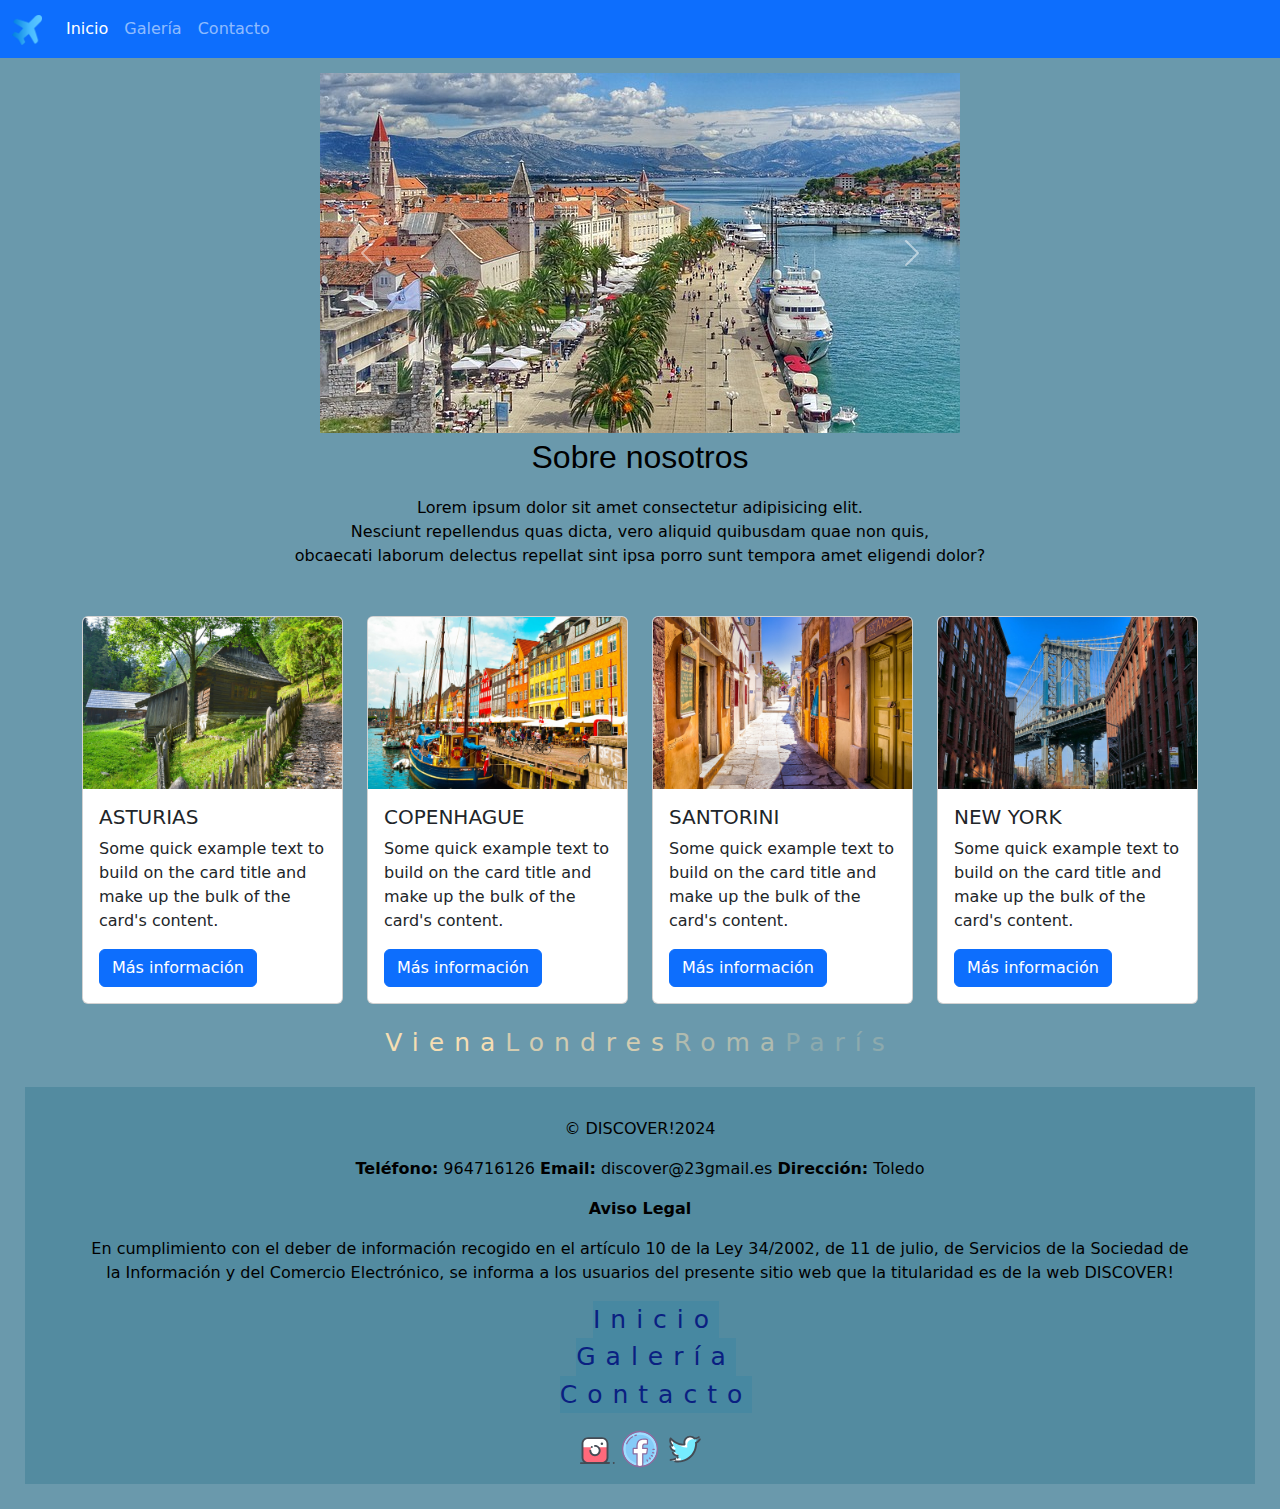
<file: index.html>
<!DOCTYPE html>
<html lang="es">
  <head>
    <meta charset="UTF-8">
    <meta name="viewport" content="width=device-width, initial-scale=1.0">
    <title>Discover</title>
    <!--ENLACE A BOOTSTRAP-->
    <link
      href="https://cdn.jsdelivr.net/npm/bootstrap@5.3.3/dist/css/bootstrap.min.css"
      rel="stylesheet"
      integrity="sha384-QWTKZyjpPEjISv5WaRU9OFeRpok6YctnYmDr5pNlyT2bRjXh0JMhjY6hW+ALEwIH"
      crossorigin="anonymous"
    >
    <!--ENLACE A CSS-->
    <link rel="stylesheet" href="./CSS/style.css">
    <!--ENLACE A FAVICÓN-->
    <link rel="icon" href="./assets/avion.png">
  </head>
  <body>
    <header>
      <!--BARRA DE NAVEGACIÓN-->
      <nav class="navbar navbar-expand-lg bg-primary" data-bs-theme="dark">
        <div class="container-fluid">
          <a class="navbar-brand" href="index.html"
            ><img src="assets/avion.png" alt=""
          ></a>
          <button
            class="navbar-toggler"
            type="button"
            data-bs-toggle="collapse"
            data-bs-target="#navbarNav"
            aria-controls="navbarNav"
            aria-expanded="false"
            aria-label="Toggle navigation"
          >
            <span class="navbar-toggler-icon"></span>
          </button>
          <div class="collapse navbar-collapse" id="navbarNav">
            <ul class="navbar-nav">
              <li class="nav-item">
                <a class="nav-link active" aria-current="page" href="index.html"
                  >Inicio</a
                >
              </li>
              <li class="nav-item">
                <a class="nav-link" href="/views/galeria.html">Galería</a>
              </li>
              <li class="nav-item">
                <a class="nav-link" href="/views/contacto.html">Contacto</a>
              </li>
            </ul>
          </div>
        </div>
      </nav>
    </header>
    <main>
           <!--CARRUSEL DE IMÁGENES-->
       <div id="carouselExample" class="carousel slide">
        <div class="carousel-inner">
          <div class="carousel-item active">
            <img src="assets/1.jpg" class="d-block w-100" alt="...">
          </div>
          <div class="carousel-item">
            <img src="assets/2.jpg" class="d-block w-100" alt="...">
          </div>
          <div class="carousel-item">
            <img src="assets/3.jpg" class="d-block w-100" alt="...">
          </div>
          <div class="carousel-item">
            <img src="assets/4.jpg" class="d-block w-100" alt="...">
          </div>
          <div class="carousel-item">
            <img src="assets/5.jpg" class="d-block w-100" alt="...">
          </div>
        </div>
        <button class="carousel-control-prev" type="button" data-bs-target="#carouselExample" data-bs-slide="prev">
          <span class="carousel-control-prev-icon" aria-hidden="true"></span>
          <span class="visually-hidden">Previous</span>
        </button>
        <button class="carousel-control-next" type="button" data-bs-target="#carouselExample" data-bs-slide="next">
          <span class="carousel-control-next-icon" aria-hidden="true"></span>
          <span class="visually-hidden">Next</span>
        </button>
      </div>
        <div class="about">
          <h2>Sobre nosotros</h2>
          <p>Lorem ipsum dolor sit amet consectetur adipisicing elit.<br>
            Nesciunt repellendus quas dicta, vero aliquid quibusdam quae non quis,<br>
             obcaecati laborum delectus repellat sint ipsa porro sunt tempora amet eligendi dolor?</p>
        </div>
      <!--SECCIÓN DE TARJETAS-->
      <div id="viaja">
        <div class="container">
          <div class="row mt-5">
            <div class="col-md-3">
              <div class="card">
                <img
                  src="./assets/asturias.jpg"
                  class="card-img-top"
                  alt="asturias"
                >
                <div class="card-body">
                  <h5 class="card-title">ASTURIAS</h5>
                  <p class="card-text">
                    Some quick example text to build on the card title and make
                    up the bulk of the card's content.
                  </p>
                  <a
                    href="https://www.turismoasturias.es/"
                    target="_blank"
                    class="btn btn-primary"
                    >Más información</a
                  >
                </div>
              </div>
            </div>
            <div class="col-md-3">
              <div class="card">
                <img
                  src="./assets/copenhague.jpg"
                  class="card-img-top"
                  alt="copenhague"
                >
                <div class="card-body">
                  <h5 class="card-title">COPENHAGUE</h5>
                  <p class="card-text">
                    Some quick example text to build on the card title and make
                    up the bulk of the card's content.
                  </p>
                  <a
                    href="https://www.disfrutacopenhague.com/"
                    target="_blank"
                    class="btn btn-primary"
                    >Más información</a
                  >
                </div>
              </div>
            </div>
            <div class="col-md-3">
              <div class="card">
                <img
                  src="./assets/santorini.jpg"
                  class="card-img-top"
                  alt="santorini"
                >
                <div class="card-body">
                  <h5 class="card-title">SANTORINI</h5>
                  <p class="card-text">
                    Some quick example text to build on the card title and make
                    up the bulk of the card's content.
                  </p>
                  <a
                    href="https://www.grecia.info/es/islas-cicladas/santorini/"
                    target="_blank"
                    class="btn btn-primary"
                    >Más información</a
                  >
                </div>
              </div>
            </div>
            <div class="col-md-3">
              <div class="card">
                <img
                  src="./assets/new-york.jpg"
                  class="card-img-top"
                  alt="new-york"
                >
                <div class="card-body">
                  <h5 class="card-title">NEW YORK</h5>
                  <p class="card-text">
                    Some quick example text to build on the card title and make
                    up the bulk of the card's content.
                  </p>
                  <a
                    href="https://viajes.nationalgeographic.com.es/c/nueva-york"
                    target="_blank"
                    class="btn btn-primary"
                    >Más información</a
                  >
                </div>
              </div>
            </div>
          </div>
        </div>
      </div>
    </main>
    <div class="opacity">
      <div class="opacity-100">Viena</div>
      <div class="opacity-75">Londres</div>
      <div class="opacity-50">Roma</div>
      <div class="opacity-25">París</div>
    </div>
    <!--FOOTER-->
    <footer>
      <div class="container">
        <!--INFORMACIÓN Y AVISO LEGAL-->
        <div class="copyright">
          <p>&copy; DISCOVER!2024</p>
          <p>
            <strong>Teléfono:</strong> 964716126
            <strong>Email:</strong> discover@23gmail.es
            <strong>Dirección:</strong> Toledo
          </p>
        </div>
        <div class="aviso-legal">
          <p><strong> Aviso Legal </strong></p>
          <p>
            En cumplimiento con el deber de información recogido en el artículo
            10 de la Ley 34/2002, de 11 de julio, de Servicios de la Sociedad de
            la Información y del Comercio Electrónico, se informa a los usuarios
            del presente sitio web que la titularidad es de la web DISCOVER!
          </p>
        </div>
        <!--MENÚ FOOTER-->
        <nav>
          <ul class="menu">
            <li><a href="index.html">Inicio</a></li>
            <li><a href="/views/galeria.html">Galería</a></li>
            <li><a href="/views/contacto.html">Contacto</a></li>
          </ul>
        </nav>
        <!--ENLACES A REDES SOCIALES-->
        <div class="social-media">
          <a href="https://www.instagram.com/" target="_blank">
            <img
              src="../assets/instagram.svg"
              width="40"
              height="40"
              alt="instagram"
          ></a>
          <a
            href="https://www.facebook.com/login/?locale=es_ES"
            target="_blank"
          >
            <img
              src="../assets/facebook.svg"
              width="40"
              height="40"
              alt="facebook"
          ></a>
          <a href="https://twitter.com/i/flow/login" target="_blank">
            <img
              src="../assets/twitter.svg"
              width="40"
              height="40"
              alt="twitter"
          ></a>
        </div>
      </div>
    </footer>
    <!--ENLACE A SCRIPT BOOTSRAP-->
    <script
      src="https://cdn.jsdelivr.net/npm/bootstrap@5.3.3/dist/js/bootstrap.bundle.min.js"
      integrity="sha384-YvpcrYf0tY3lHB60NNkmXc5s9fDVZLESaAA55NDzOxhy9GkcIdslK1eN7N6jIeHz"
      crossorigin="anonymous"
    ></script>
  </body>
</html>
</file>
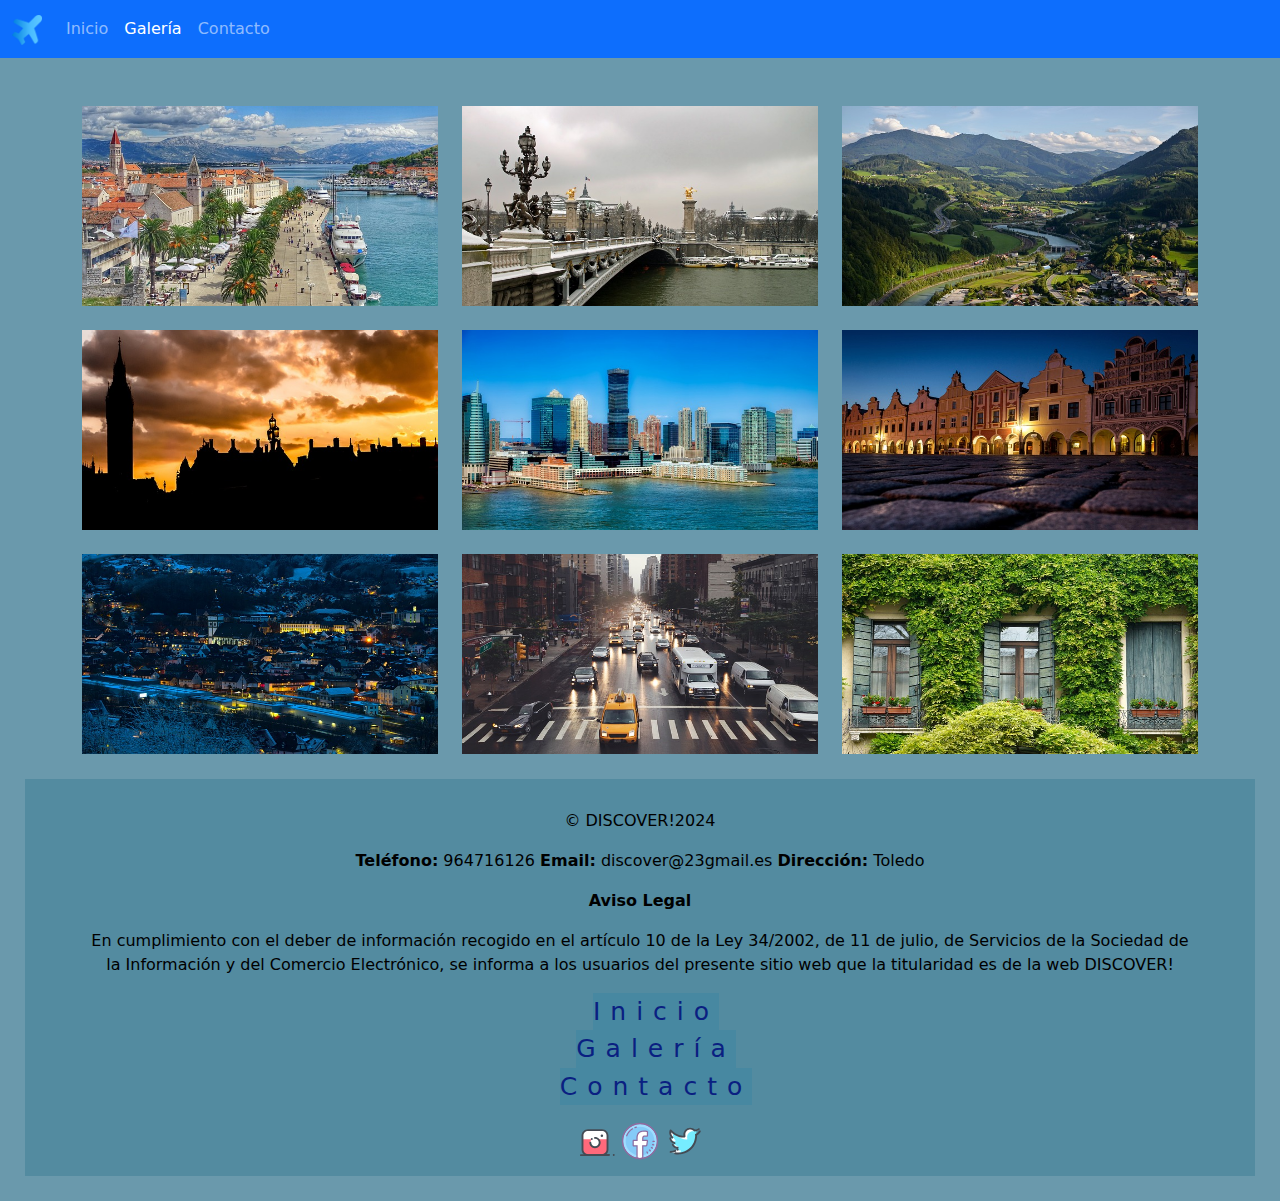
<file: views/galeria.html>
<!DOCTYPE html>
<html lang="es">
 <head>
    <meta charset="UTF-8">
    <meta name="viewport" content="width=device-width, initial-scale=1.0">
    <title>Discover</title>
    <!--ENLACE A BOOTSTRAP-->
    <link
    href="https://cdn.jsdelivr.net/npm/bootstrap@5.3.3/dist/css/bootstrap.min.css"
    rel="stylesheet"
    integrity="sha384-QWTKZyjpPEjISv5WaRU9OFeRpok6YctnYmDr5pNlyT2bRjXh0JMhjY6hW+ALEwIH"
    crossorigin="anonymous"
  >
    <!--ENLACE A CSS-->
    <link rel="stylesheet" href="/CSS/style.css">
    <!--ENLACE A FAVICÓN-->
    <link rel="icon" href="/assets/avion.png">
 </head>
<body>
  <header>
    <!--BARRA DE NAVEGACIÓN-->
    <nav class="navbar navbar-expand-lg bg-primary" data-bs-theme="dark">
        <div class="container-fluid">
          <a class="navbar-brand" href="/index.html"><img src="/assets/avion.png" alt=""></a>
          <button
            class="navbar-toggler"
            type="button"
            data-bs-toggle="collapse"
            data-bs-target="#navbarNav"
            aria-controls="navbarNav"
            aria-expanded="false"
            aria-label="Toggle navigation"
          >
            <span class="navbar-toggler-icon"></span>
          </button>
          <div class="collapse navbar-collapse" id="navbarNav">
            <ul class="navbar-nav">
              <li class="nav-item">
                <a class="nav-link " href="/index.html">Inicio</a>
              </li>
              <li class="nav-item">
                <a class="nav-link active" aria-current="page" href="/views/galeria.html">Galería</a>
              </li>
              <li class="nav-item">
                <a class="nav-link" href="/views/contacto.html">Contacto</a>
              </li>
            </ul>
          </div>
        </div>
      </nav>
    </header>
    <main>
      <!--IMÁGENES DE GALERÍA-->
        <div class="container">
          <div class="row mt-5">
            <img class="col-md-4" src="/assets/1.jpg" width="300" height="200" alt="Foto galeria">
            <img class="col-md-4" src="/assets/2.jpg" width="300" height="200" alt="Foto galeria">
            <img class="col-md-4" src="/assets/3.jpg" width="300" height="200" alt="Foto galeria">
          </div>
          <div class="row mt-4">
            <img class="col-md-4" src="/assets/4.jpg" width="300" height="200" alt="Foto galeria">
            <img class="col-md-4" src="/assets/5.jpg" width="300" height="200" alt="Foto galeria">
            <img class="col-md-4" src="/assets/6.jpg" width="300" height="200" alt="Foto galeria">
          </div>
          <div class="row mt-4">
            <img class="col-md-4" src="/assets/7.jpg" width="300" height="200" alt="Foto galeria">
            <img class="col-md-4" src="/assets/8.jpg" width="300" height="200" alt="Foto galeria">
            <img class="col-md-4" src="/assets/9.jpg" width="300" height="200" alt="Foto galeria">
          </div>
        </div>
      </main>
          <!--FOOTER-->
          <footer>
            <div class="container">
              <!--INFORMACIÓN Y AVISO LEGAL-->
              <div class="copyright">
                <p>&copy; DISCOVER!2024</p>
                <p> <strong>Teléfono:</strong> 964716126 <strong>Email:</strong> discover@23gmail.es <strong>Dirección:</strong> Toledo</p>
              </div>
              <div class="aviso-legal">
                <p><strong> Aviso Legal </strong></p>
                <p>
                  En cumplimiento con el deber de información recogido en el artículo
                  10 de la Ley 34/2002, de 11 de julio, de Servicios de la Sociedad de
                  la Información y del Comercio Electrónico, se informa a los usuarios
                  del presente sitio web que la titularidad es de la web DISCOVER!
                </p>
              </div>
              <!--MENÚ FOOTER-->
              <nav>
                <ul class="menu">
                <li><a href="/index.html">Inicio</a></li>
                <li><a href="./galeria.html">Galería</a></li>
                <li><a href="./contacto.html">Contacto</a></li>
              </ul>
              </nav>
              <!--ENLACES A REDES SOCIALES-->
              <div class="social-media">
                <a href="https://www.instagram.com/" target="_blank">
                  <img
                    src="../assets/instagram.svg"
                    width="40"
                    height="40"
                    alt="instagram"
                ></a>
                <a
                  href="https://www.facebook.com/login/?locale=es_ES"
                  target="_blank"
                >
                  <img
                    src="../assets/facebook.svg"
                    width="40"
                    height="40"
                    alt="facebook"
                ></a>
                <a href="https://twitter.com/i/flow/login" target="_blank">
                  <img
                    src="../assets/twitter.svg"
                    width="40"
                    height="40"
                    alt="twitter"
                ></a>
              </div>
            </div>
          </footer>
          <!--ENLACE A SCRIPT BOOTSRAP-->
              <script
              src="https://cdn.jsdelivr.net/npm/bootstrap@5.3.3/dist/js/bootstrap.bundle.min.js"
              integrity="sha384-YvpcrYf0tY3lHB60NNkmXc5s9fDVZLESaAA55NDzOxhy9GkcIdslK1eN7N6jIeHz"
              crossorigin="anonymous"
            ></script>
    <script src="/js/efecto.js"></script>
</body>
</html>
</file>
<file: CSS/style.css>
/* Selección de todos los elementos para aplicar estilos básicos */
* {
    margin: 0;
    padding: 0;
    box-sizing: border-box;
}

/* Estilos para el cuerpo del documento */
body {
    background-color: rgba(78, 134, 156, 0.842);
}

/* Estilos para las imágenes en el contenedor fluid */
.container-fluid img {
    width: 30px;
}

/* Estilos para el título en la sección hero */
.hero h2 {
    color: black;
    transform: translateY(-350%);
}

/* Estilos para los contenedores con clase 'cold' */
.container cold {
    justify-content: space-between;
    text-align: center;
    position: fixed;
    padding-top: 30px;
}

/* Estilos para los títulos en contenedores */
.container h2 {
    color: black;
    text-align: right;
    position: relative;
    top: -25px;
    margin: 10px;
}

/* Estilos para el título Contacto */
.contacto h2 {
    color: black;
}

/* Estilos para la sección carrusel */
.carrusel {
    text-align: center;
}

/*Estilos para carrusel de imágenes*/
#carouselExample {
    top: 15px;
    margin-left: 25%;
    width: 50%;
}

/*Estilos para título about*/
.about h2 {
    margin-top: 20px;
    color: black;
    text-align: center;
}
/* Estilos para la clase 'imagenes' */
.imagenes {
    padding-top: 16px;
    display: grid;
    grid-template-columns: repeat(3, 1fr);
    gap: 40px;
}

/* Estilos para el pie de página */
footer {
    margin: 25px;
    display: flex;
    background-color: rgba(79, 136, 158, 0.842);
    padding-top: 30px;
    color: black;
    text-align: center;
}

/* Estilos para el menú en el pie de página */
.menu {
    justify-content: center;
    letter-spacing: 10px; 
    font-size: 25px;
    gap: 20px;
}

/* Estilos para los elementos de lista en el menú */
.menu li {
    display: flex;
    justify-content: center;
}

/* Estilos para los enlaces del menú */
.menu a {
    background-color: rgba(69, 135, 161, 0.842);
    text-decoration: none;
    color: rgb(10, 32, 129);
}

/* Estilos para los enlaces del menú al pasar el cursor */
.menu a:hover {
    color: wheat;
}

/* Estilos para los íconos de redes sociales */
.social-media {
    margin: 15px;
}

/* Estilos para el contenedor del pie de página */
.footer-container {
    padding: 5px 10px;
}

/* Estilos para el aviso legal */
.aviso-legal {
    color: black;
}

/* Estilos para los formularios */
.formulario {
    width: 100%;
    padding: 20px; 
    background-color: #1a2a3a; 
    box-shadow: 0 2px 10px rgba(0, 0, 0, 0.1);
}



/* Estilos para título formulario */
.formulario h2{
    color: wheat;
    text-align: center;
}

/* Estilos para los títulos */
h2 {
    text-align: center; 
    color: wheat; 
    margin-bottom: 20px; 
    font-family: 'Arial', sans-serif;
}

/* Estilos para las etiquetas */
label {
    font-weight: bold; 
    color: wheat;
}

/* Estilos para los campos de texto, teléfono y correo electrónico */
input[type="text"],
input[type="tel"],
input[type="email"] {
    width: 100%; 
    padding: 10px; 
    margin: 10px 0; 
    border: 1px solid #ccc; 
    border-radius: 4px; 
    font-size: 16px; 
    transition: border-color 0.3s ease; 
}
/*Imagen de encabezado*/

/* Estilos para los mensajes de error */
.errors {
    color: red; 
    font-size: 14px; 
}

/* Estilos para el botón de formulario */
#button-f {
    display: flex; 
    justify-content: space-between; 
    margin-top: 20px;
}

/* Estilos para los botones */
button {
    padding: 10px 15px; 
    font-size: 16px; 
    color: #fff; 
    background-color: #007bff; 
    border: none; 
    border-radius: 4px; 
    cursor: pointer; 
    transition: background-color 0.3s ease; 
}

/* Estilos para los botones al pasar el cursor */
button:hover {
    background-color: #0056b3; 
}

/* Estilos para el botón de restablecimiento */
button[type="reset"] {
    background-color: #6c757d; 
}

/* Estilos para el botón de restablecimiento al pasar el cursor */
button[type="reset"]:hover {
    background-color: #5a6268; 
}

/* Estilos para la fila de elementos con clase 'row-a' */
.row-a {
    width: 68%;
    flex-wrap: nowrap;
    display: flex;
    justify-content: space-around;
    gap: 33px; 
}

/* Estilos para la ruta */
.ruta {
    margin: 23px;
    display: grid;
}

/* Estilos para la sección de ubicación */
.ubicacion h2 {
    background-color: black;
}

/* Estilos para las etiquetas en la ruta */
.ruta label {
    color: black;
}

.about p {
    text-align: center;
    color: black;
}

/* Estilos para el mapa */
#mapa {
    display: flex;
    justify-content: center; 
    margin: 20px auto;
    width: 80%; 
    max-width: 800px; 
    height: 400px; 
}

/* Estilos para el contenedor de Leaflet */
.leaflet-control-container {
    display: none;
}

/* Estilos para elemento Bootstrap */
.opacity {
    display: flex;
    margin-top: 20px;
    justify-content: center;
    writing-mode: vertical;
    text-orientation: upright;
    letter-spacing: 10px; 
    color: wheat;
    font-size: 25px;
}

/* Ajustes para pantallas pequeñas */
@media (max-width: 600px) {
    .opacity div {
      font-size: 1rem; 
    }
}

/* Ajustes para pantallas pequeñas */
@media (max-width: 768px) {
    #carouselExample {
      display: none;
    }
}
</file>
